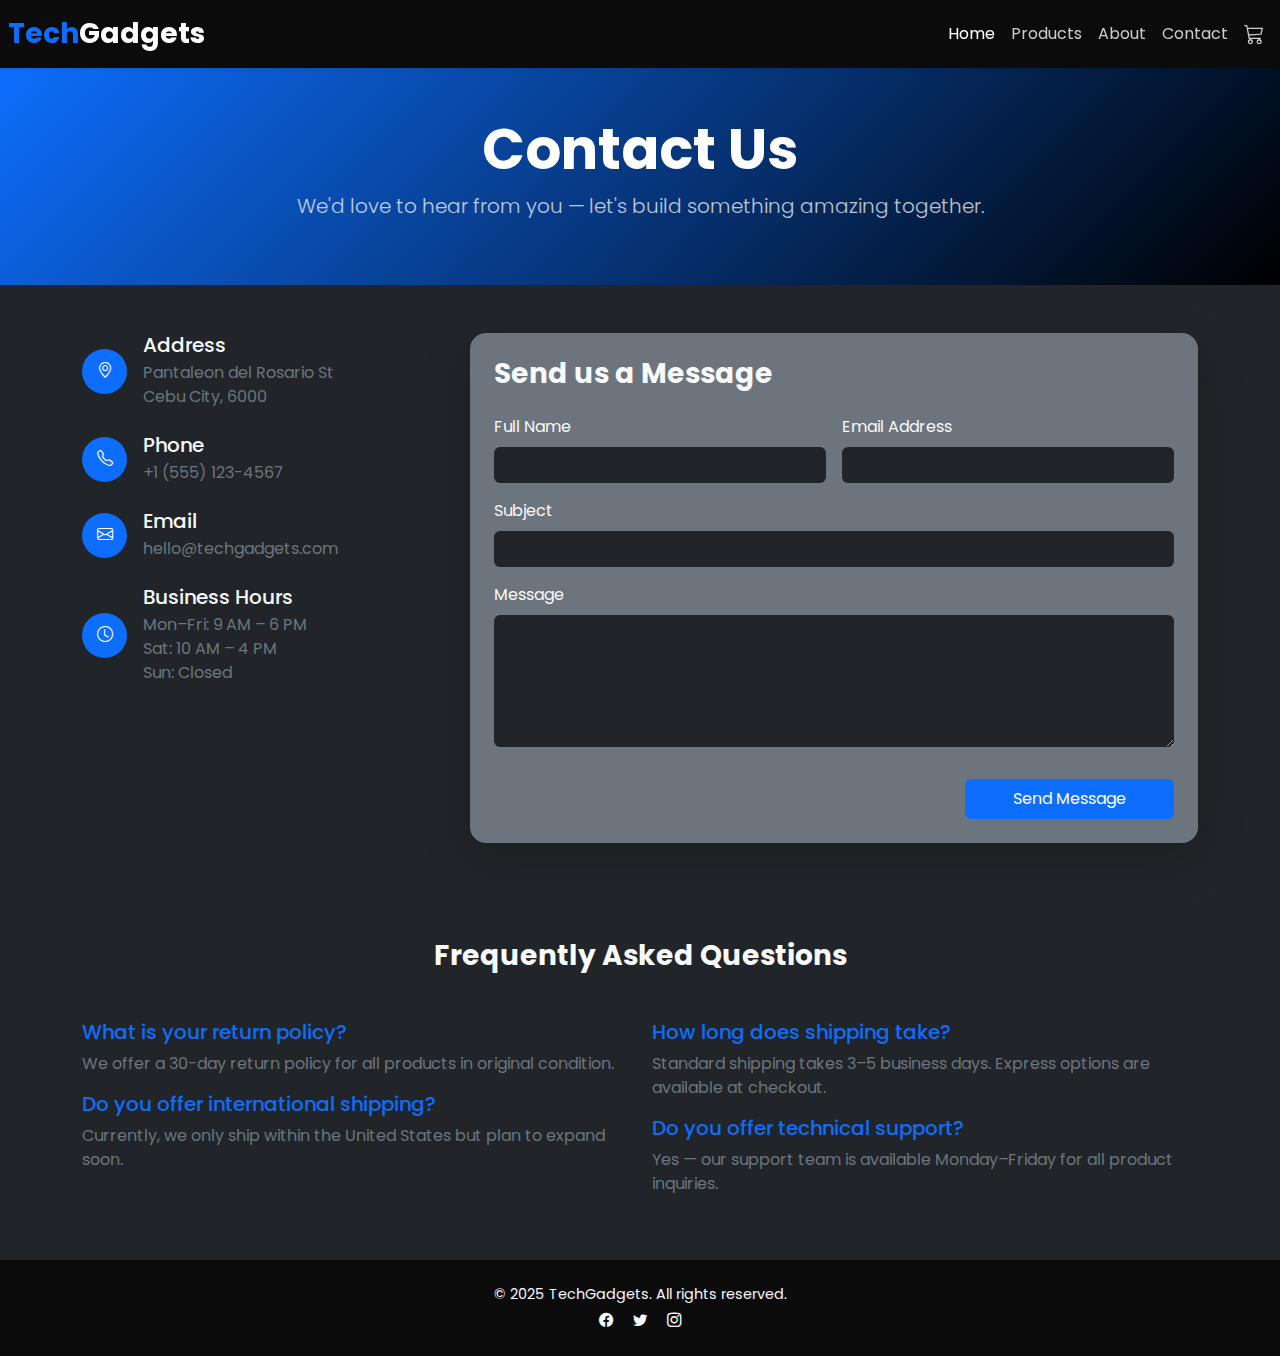
<file: contact.html>
<!DOCTYPE html>
<html lang="en">
<head>
  <meta charset="UTF-8" />
  <meta name="viewport" content="width=device-width, initial-scale=1.0" />
  <title>TechGadgets | Contact Us</title>

  <!-- Bootstrap -->
  <link href="https://cdn.jsdelivr.net/npm/bootstrap@5.3.0-alpha1/dist/css/bootstrap.min.css" rel="stylesheet" />
  <!-- Bootstrap Icons -->
  <link rel="stylesheet" href="https://cdn.jsdelivr.net/npm/bootstrap-icons@1.10.0/font/bootstrap-icons.css" />
  <!-- Google Fonts -->
  <link href="https://fonts.googleapis.com/css2?family=Poppins:wght@400;600;700&display=swap" rel="stylesheet" />
  <!-- Animate.css -->
  <link rel="stylesheet" href="https://cdnjs.cloudflare.com/ajax/libs/animate.css/4.1.1/animate.min.css"/>
  <!-- Custom CSS -->
  <link href="css/style.css" rel="stylesheet" />
</head>

<body class="fade-in">
  <!-- Navbar -->
<nav class="navbar navbar-expand-lg navbar-dark bg-dark sticky-top shadow-sm fade-in">
  <div class="container-fluid px-2">
    <a class="navbar-brand fw-bold fs-3" href="index.html">
      <span class="text-primary">Tech</span>Gadgets
    </a>
    <button class="navbar-toggler" type="button" data-bs-toggle="collapse" data-bs-target="#navbarNav">
      <span class="navbar-toggler-icon"></span>
    </button>
    <div class="collapse navbar-collapse justify-content-end" id="navbarNav">
      <ul class="navbar-nav align-items-center">
        <li class="nav-item"><a class="nav-link active" href="index.html">Home</a></li>
        <li class="nav-item"><a class="nav-link" href="products.html">Products</a></li>
        <li class="nav-item"><a class="nav-link" href="about.html">About</a></li>
        <li class="nav-item"><a class="nav-link" href="contact.html">Contact</a></li>
        <li class="nav-item">
          <a class="nav-link position-relative" href="cart.html">
            <i class="bi bi-cart3 fs-5"></i>
            <span id="cart-count" class="cart-badge d-none">0</span>
          </a>
        </li>
      </ul>
    </div>
  </div>
</nav>

  <!-- Header -->
  <section class="contact-header text-white text-center py-5 animate__animated animate__fadeIn" style="background: linear-gradient(135deg, #0d6efd, #000);">
    <div class="container">
      <h1 class="display-4 fw-bold">Contact Us</h1>
      <p class="lead text-light opacity-75">
        We'd love to hear from you — let's build something amazing together.
      </p>
    </div>
  </section>

  <!-- Contact Section -->
  <section class="py-5 bg-dark text-light animate__animated animate__fadeInUp">
    <div class="container">
      <div class="row g-5">
        <!-- Contact Info -->
        <div class="col-lg-4">
          <div class="d-flex flex-column gap-4">
            <div class="d-flex align-items-center">
              <div class="bg-primary text-white rounded-circle d-flex align-items-center justify-content-center me-3" style="width:45px;height:45px;">
                <i class="bi bi-geo-alt"></i>
              </div>
              <div>
                <h5 class="mb-1">Address</h5>
                <p class="text-secondary mb-0">Pantaleon del Rosario St<br>Cebu City, 6000</p>
              </div>
            </div>

            <div class="d-flex align-items-center">
              <div class="bg-primary text-white rounded-circle d-flex align-items-center justify-content-center me-3" style="width:45px;height:45px;">
                <i class="bi bi-telephone"></i>
              </div>
              <div>
                <h5 class="mb-1">Phone</h5>
                <p class="text-secondary mb-0">+1 (555) 123-4567</p>
              </div>
            </div>

            <div class="d-flex align-items-center">
              <div class="bg-primary text-white rounded-circle d-flex align-items-center justify-content-center me-3" style="width:45px;height:45px;">
                <i class="bi bi-envelope"></i>
              </div>
              <div>
                <h5 class="mb-1">Email</h5>
                <p class="text-secondary mb-0">hello@techgadgets.com</p>
              </div>
            </div>

            <div class="d-flex align-items-center">
              <div class="bg-primary text-white rounded-circle d-flex align-items-center justify-content-center me-3" style="width:45px;height:45px;">
                <i class="bi bi-clock"></i>
              </div>
              <div>
                <h5 class="mb-1">Business Hours</h5>
                <p class="text-secondary mb-0">Mon–Fri: 9 AM – 6 PM<br>Sat: 10 AM – 4 PM<br>Sun: Closed</p>
              </div>
            </div>
          </div>
        </div>

        <!-- Contact Form -->
        <div class="col-lg-8">
          <div class="bg-secondary rounded-4 p-4 shadow-lg">
            <h3 class="fw-bold mb-4">Send us a Message</h3>
            <form>
              <div class="row g-3">
                <div class="col-md-6">
                  <label for="name" class="form-label">Full Name</label>
                  <input type="text" id="name" class="form-control bg-dark text-white border-0" placeholder="John Doe" required />
                </div>
                <div class="col-md-6">
                  <label for="email" class="form-label">Email Address</label>
                  <input type="email" id="email" class="form-control bg-dark text-white border-0" placeholder="you@example.com" required />
                </div>
                <div class="col-12">
                  <label for="subject" class="form-label">Subject</label>
                  <input type="text" id="subject" class="form-control bg-dark text-white border-0" placeholder="Inquiry or feedback" required />
                </div>
                <div class="col-12">
                  <label for="message" class="form-label">Message</label>
                  <textarea id="message" class="form-control bg-dark text-white border-0" rows="5" placeholder="Write your message here..." required></textarea>
                </div>
                <div class="col-12 text-end">
                  <button type="submit" class="btn btn-primary px-5 py-2 mt-3">Send Message</button>
                </div>
              </div>
            </form>
          </div>
        </div>
      </div>
    </div>
  </section>

  <!-- FAQ -->
  <section class="py-5 bg-dark text-light animate__animated animate__fadeInUp">
    <div class="container">
      <h3 class="text-center fw-bold mb-5">Frequently Asked Questions</h3>
      <div class="row g-4">
        <div class="col-md-6">
          <div>
            <h5 class="text-primary">What is your return policy?</h5>
            <p class="text-secondary">We offer a 30-day return policy for all products in original condition.</p>
          </div>
          <div>
            <h5 class="text-primary">Do you offer international shipping?</h5>
            <p class="text-secondary">Currently, we only ship within the United States but plan to expand soon.</p>
          </div>
        </div>
        <div class="col-md-6">
          <div>
            <h5 class="text-primary">How long does shipping take?</h5>
            <p class="text-secondary">Standard shipping takes 3–5 business days. Express options are available at checkout.</p>
          </div>
          <div>
            <h5 class="text-primary">Do you offer technical support?</h5>
            <p class="text-secondary">Yes — our support team is available Monday–Friday for all product inquiries.</p>
          </div>
        </div>
      </div>
    </div>
  </section>

  <!-- Footer -->
  <footer class="text-center text-light py-4 animate__animated animate__fadeInUp" style="background-color: #0b0b0b;">
    <div class="container">
      <p class="mb-1">&copy; 2025 TechGadgets. All rights reserved.</p>
      <div class="social-icons">
        <a href="#" class="text-light me-3"><i class="bi bi-facebook"></i></a>
        <a href="#" class="text-light me-3"><i class="bi bi-twitter"></i></a>
        <a href="#" class="text-light"><i class="bi bi-instagram"></i></a>
      </div>
    </div>
  </footer>

  <!-- Bootstrap JS -->
  <script src="https://cdn.jsdelivr.net/npm/bootstrap@5.3.0-alpha1/dist/js/bootstrap.bundle.min.js"></script>
  <script src="js/main.js"></script>
</body>
</html>
</file>
<file: css/style.css>
/* Global Styles */
body {
  font-family: 'Poppins', sans-serif;
  background-color: #0f0f0f;
  color: #fff;
  scroll-behavior: smooth;
}

a {
  text-decoration: none;
}

/* Navbar */
.navbar {
  background-color: #0b0b0b !important;
  transition: background-color 0.3s ease-in-out;
}

.navbar-brand span {
  color: #0d6efd;
}

.nav-link {
  color: #ccc !important;
  transition: color 0.2s ease-in-out;
}

.nav-link:hover,
.nav-link.active {
  color: #fff !important;
}

/* Hero Section */
.hero-section {
  background: linear-gradient(135deg, #0a0a0a, #1a1a1a);
  min-height: 80vh;
  display: flex;
  align-items: center;
  padding-top: 6rem;
  padding-bottom: 6rem;
}

/* Hero Layout Spacing */
.hero-section .container {
  gap: 5rem; /* Adds space between text and image */
}

@media (max-width: 991px) {
  .hero-section .container {
    gap: 2.5rem; /* Slightly smaller gap on smaller screens */
  }
}

.hero-img {
  transition: transform 0.5s ease, box-shadow 0.3s ease;
  border-radius: 20px;
}

.hero-img:hover {
  transform: scale(1.03);
  box-shadow: 0 0 20px rgba(13, 110, 253, 0.3);
}

/* Product Card Styles */
.product-card {
  background-color: #1b1b1b !important; /* Override Bootstrap bg-secondary */
  color: #f8f9fa;
  border-radius: 12px;
  overflow: hidden;
  transition: transform 0.3s ease, box-shadow 0.3s ease;
}

.product-card:hover {
  transform: translateY(-8px);
  box-shadow: 0 8px 25px rgba(0, 119, 255, 0.25);
}

.product-card img {
  height: 260px;
  object-fit: cover;
  transition: transform 0.4s ease;
}

.product-card:hover img {
  transform: scale(1.05);
}

/* --- Enhanced Readability --- */
.product-card .card-title {
  color: #ffffff !important; /* Override Bootstrap */
  font-weight: 600;
}

/* Override Bootstrap's text-muted */
.product-card .card-text {
  color: #d1d1d1 !important; /* Light gray text for contrast */
  font-size: 0.95rem;
  line-height: 1.5;
}

/* Price Styling */
.price {
  font-size: 1.2rem;
  font-weight: 700;
  color: #00bcd4 !important; /* Bright cyan for contrast */
  letter-spacing: 1.2px; /* Adds spacing between digits */
  margin-top: 5px;
  font-variant-numeric: lining-nums;
  -webkit-font-smoothing: antialiased;
  -moz-osx-font-smoothing: grayscale;
}

/* On hover, slightly brighten text */
.product-card:hover .card-title,
.product-card:hover .card-text {
  color: #ffffff !important;
}
/* --- End Enhanced Readability --- */

/* Buttons */
.btn-primary {
  background-color: #0d6efd;
  border: none;
  transition: all 0.3s ease;
}

.btn-primary:hover {
  background-color: #0b5ed7;
  box-shadow: 0 0 15px rgba(13, 110, 253, 0.5);
}

.btn-outline-light:hover {
  background-color: #0d6efd;
  border-color: #0d6efd;
}

/* Newsletter */
.newsletter-section input {
  background-color: #1a1a1a;
  border: 1px solid #333;
  color: #fff;
}

.newsletter-section input::placeholder {
  color: #aaa;
  opacity: 1;
}

.newsletter-section input:focus {
  background-color: #222;
  border-color: #0d6efd;
  color: #fff;
  box-shadow: 0 0 10px rgba(13, 110, 253, 0.4);
}

/* Footer */
footer {
  font-size: 0.9rem;
}

footer a:hover {
  color: #0d6efd;
}

/* Social Icons */
.social-icons a {
  transition: color 0.3s ease, transform 0.3s ease;
}

.social-icons a:hover {
  color: #0d6efd;
  transform: scale(1.2);
}

/* Cart Badge */
.cart-badge {
  background-color: #0d6efd;
  color: white;
  font-size: 0.7rem;
  border-radius: 50%;
  padding: 3px 7px;
  position: absolute;
  top: 2px;
  right: 0;
}

/* Section transitions */
section {
  transition: background 0.4s ease;
}

/* Shift hero text slightly to the left */
.hero-section .col-lg-6:first-child {
  margin-left: -3.5rem; /* adjust this value for how far left you want it */
}

@media (max-width: 991px) {
  .hero-section .col-lg-6:first-child {
    margin-left: -2.5rem; /* reset for mobile screens */
  }
}

/* Increased spacing between Featured Product cards */
.featured-products .row {
  row-gap: 3rem !important; /* vertical space */
  column-gap: 3.5rem !important; /* horizontal space (wider) */
}

.featured-products .col-md-4 {
  flex: 1 1 30%;
}

/* Responsive spacing for smaller screens */
@media (max-width: 991px) {
  .featured-products .row {
    row-gap: 2rem !important;
    column-gap: 1.5rem !important;
  }
}

/* === Page Section Layout Fixes === */
.about-story .container,
.core-values .container,
.team-section .container {
  max-width: 1140px;
}

/* Override for Core Values to allow full width and horizontal cards */
.core-values .container {
  max-width: none !important; /* Remove max-width to use full screen width */
}

/* Make Core Values cards smaller to fit 3 horizontally with gaps */
.core-values .col-md-4 {
  flex: 0 0 30%; /* Set each card to 30% width */
  max-width: 30%; /* Ensure max width is 30% */
}

/* Make Core Values text brighter for better readability */
.core-values p {
  color: #e0e0e0 !important; /* Slightly brighter than text-secondary for contrast against grey background */
}

.about-section {
  background-color: #0f0f0f;
  padding: 80px 10%;
  color: #fff;
}

.about-container {
  display: flex;
  align-items: center;
  justify-content: space-between;
  gap: 80px;
}

.about-text {
  flex: 1;
}

.about-text h2 {
  color: #007bff;
  font-weight: 700;
  font-size: 2rem;
  margin-bottom: 20px;
}

.about-text p {
  color: #ccc;
  line-height: 1.8;
  margin-bottom: 15px;
}

.about-image {
  flex: 1;
  display: flex;
  justify-content: center;
}

.about-image img {
  width: 100%;
  max-width: 600px;
  border-radius: 15px;
  box-shadow: 0 0 25px rgba(0, 0, 0, 0.4);
}

.about-story, .core-values, .team-section {
  padding-left: 2rem;
  padding-right: 2rem;
}

.core-values .row,
.team-section .row {
  row-gap: 2rem;
  column-gap: 2rem;
}

/* Adds wider horizontal spacing for Our Story section */
.about-story .container .row {
  column-gap: 5rem; /* increase or decrease as needed (default ~3rem) */
}

@media (max-width: 991px) {
  .about-story .container .row {
    column-gap: 2rem; /* smaller gap for mobile */
  }
}

.about-story .row {
  display: flex;
  align-items: center;
  justify-content: space-between;
  gap: 60px; /* Adjust spacing between text and image */
}

@media (max-width: 768px) {
  .about-story .row {
    flex-direction: column;
    gap: 30px; /* Smaller gap on mobile */
  }
}
</file>
